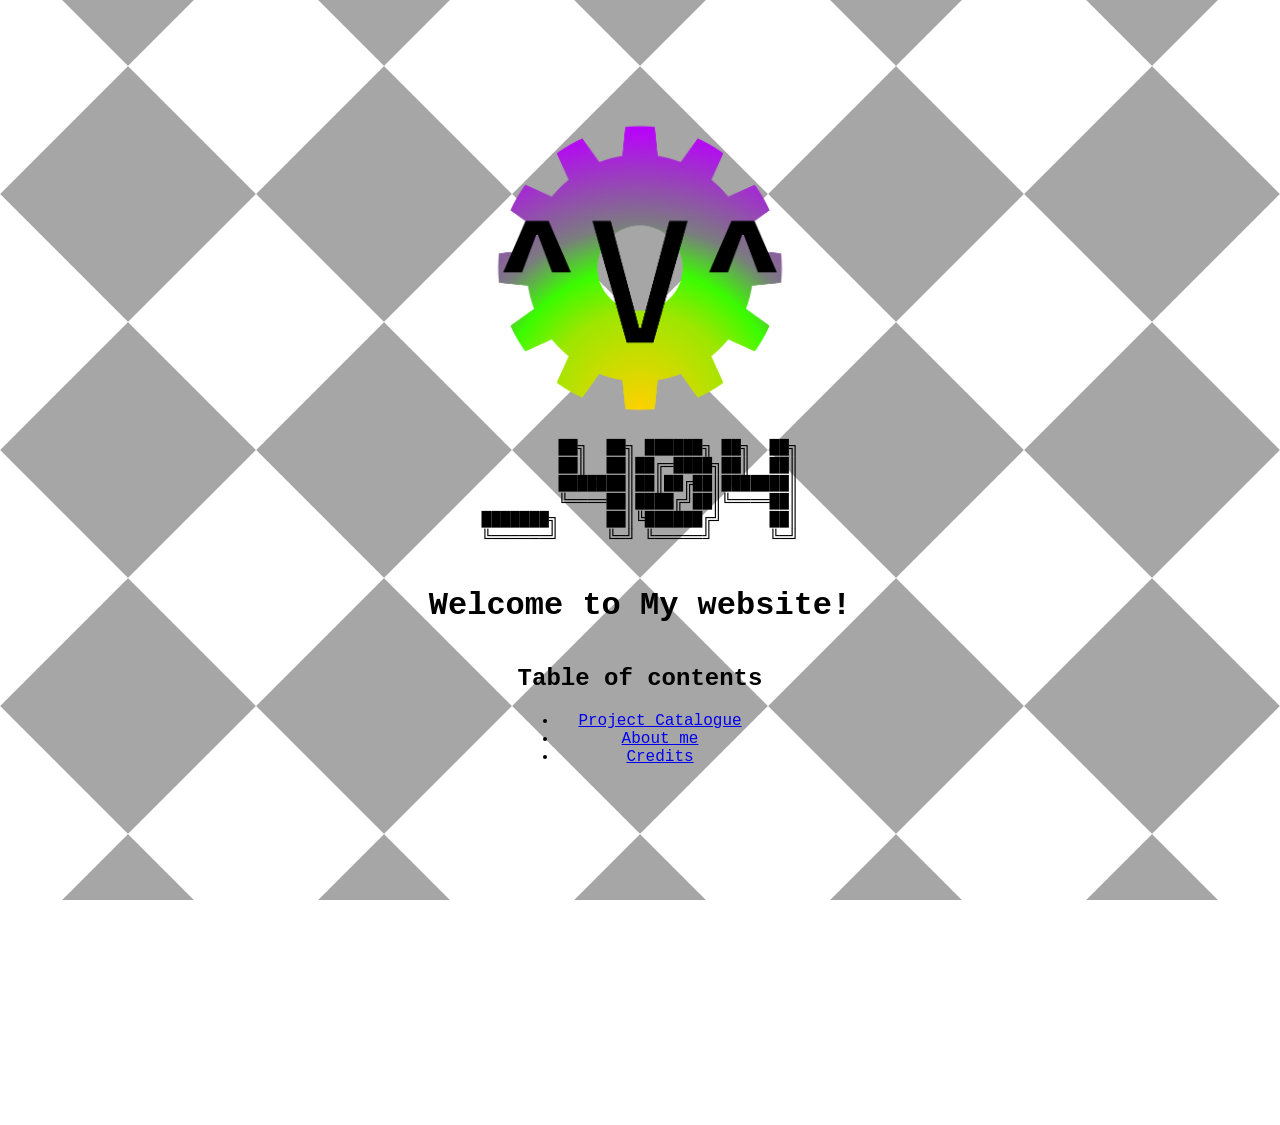
<file: index.html>
<!DOCTYPE html>
<html lang="en">
<head>
    <meta charset="UTF-8">
    <meta name="viewport" content="width=device-width, initial-scale=1.0">
    <title>_404</title>
    <link rel="icon" href="./Images/Blank_404.icon_3.ico" type="image/x-icon">
    <link rel="stylesheet" href="./default-style.css">
</head>
<body>
    <!-- Welcome message -->
    <section>
        <img src="./Images/Blank_404.Full_3.png" alt="Profile Picture" size="300" width="300" height="300">
        <pre>
        ██╗  ██╗ ██████╗ ██╗  ██╗
        ██║  ██║██╔═████╗██║  ██║
        ███████║██║██╔██║███████║
        ╚════██║████╔╝██║╚════██║
███████╗     ██║╚██████╔╝     ██║
╚══════╝     ╚═╝ ╚═════╝      ╚═╝
        </pre>
        <h1>Welcome to My website!</h1>
    </section> 
    <!-- end -->

    <!-- Table of contents -->
    <section>
        <h2>Table of contents</h2>
        <ul>
            <li><a href="./Pages/catalogue.html">Project Catalogue</a></li>
            <li><a href="./Pages/about_me.html">About me</a></li>
            <li><a href="./Pages/credits.html">Credits</a></li>
        </ul>
    </section>
    <!-- end -->
</body>
</html>
</file>
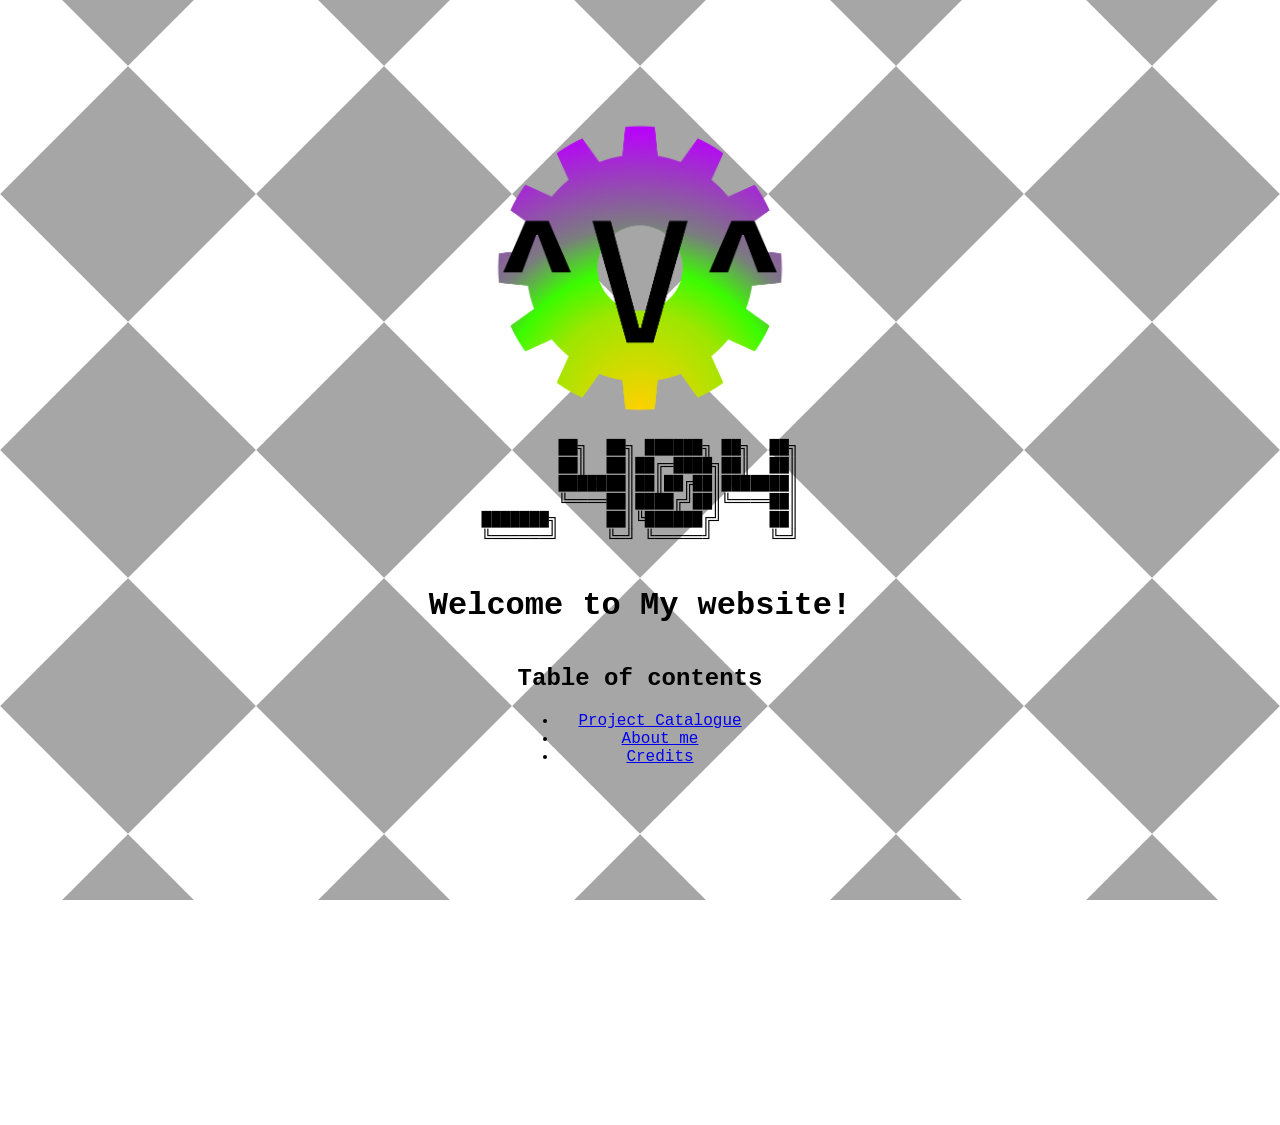
<file: Pages/index.html>
<!DOCTYPE html>
<html lang="en">
<head>
    <meta charset="UTF-8">
    <meta name="viewport" content="width=device-width, initial-scale=1.0">
    <title>_404</title>
    <link rel="stylesheet" href="../default-style.css">
</head>
<body>
    <!-- Welcome message -->
    <section>
        <img src="../Images/Blank_404.Full_3.png" alt="Profile Picture" size="300" width="300" height="300">
        <pre>
        ██╗  ██╗ ██████╗ ██╗  ██╗
        ██║  ██║██╔═████╗██║  ██║
        ███████║██║██╔██║███████║
        ╚════██║████╔╝██║╚════██║
███████╗     ██║╚██████╔╝     ██║
╚══════╝     ╚═╝ ╚═════╝      ╚═╝
        </pre>
        <h1>Welcome to My website!</h1>
    </section> 
    <!-- end -->

    <!-- Table of contents -->
    <section>
        <h2>Table of contents</h2>
        <ul>
            <li><a href="../Pages/catalogue.html">Project Catalogue</a></li>
            <li><a href="../Pages/about_me.html">About me</a></li>
            <li><a href="../Pages/credits.html">Credits</a></li>
    </section>
    <!-- end -->
</body>
</html>
</file>
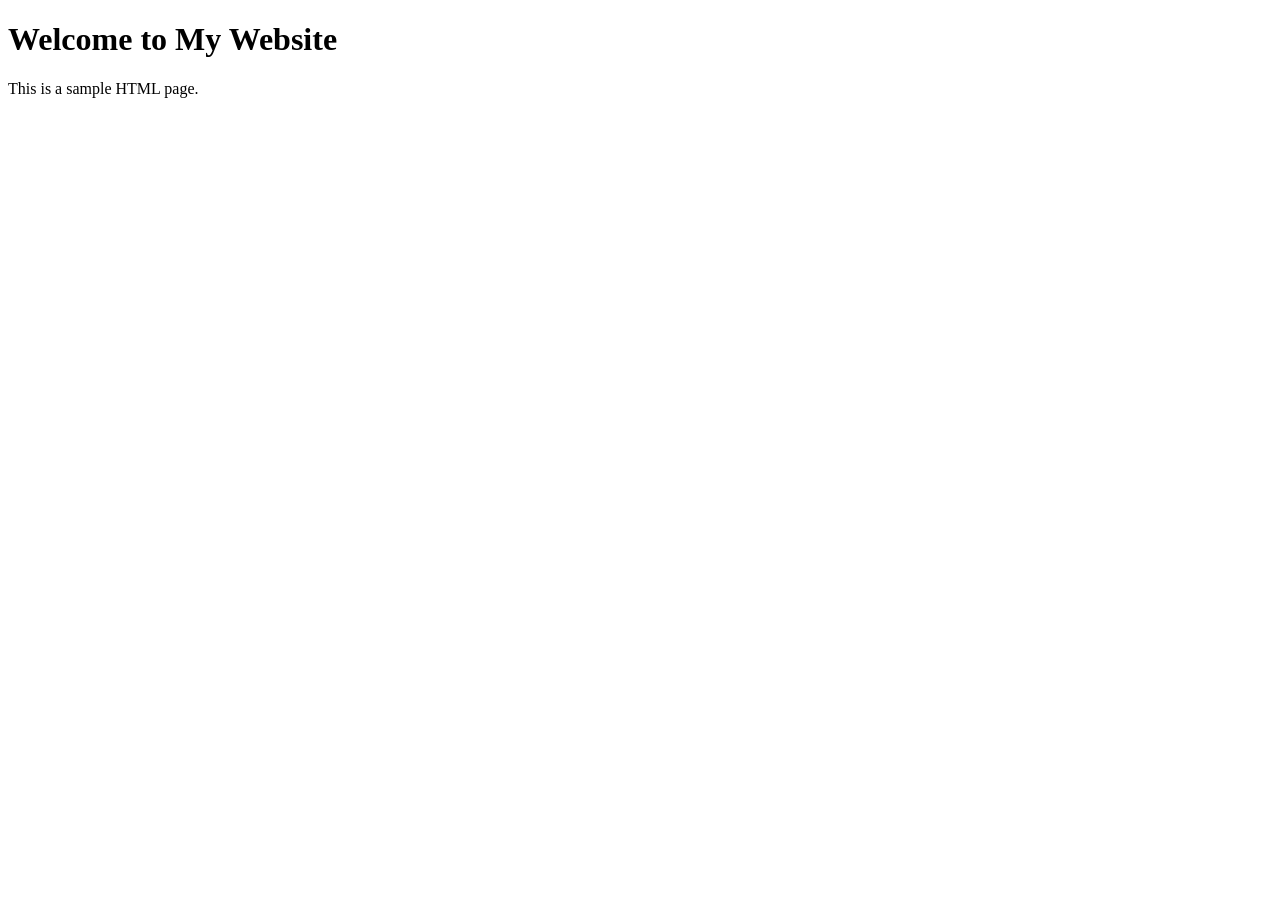
<file: about_me.html>
<!DOCTYPE html>
<html lang="en">
<head>
    <meta charset="UTF-8">
    <meta name="viewport" content="width=device-width, initial-scale=1.0">
    <title>My Website</title>
</head>
<body>
    <h1>Welcome to My Website</h1>
    <p>This is a sample HTML page.</p>
</body>
</html>
</file>
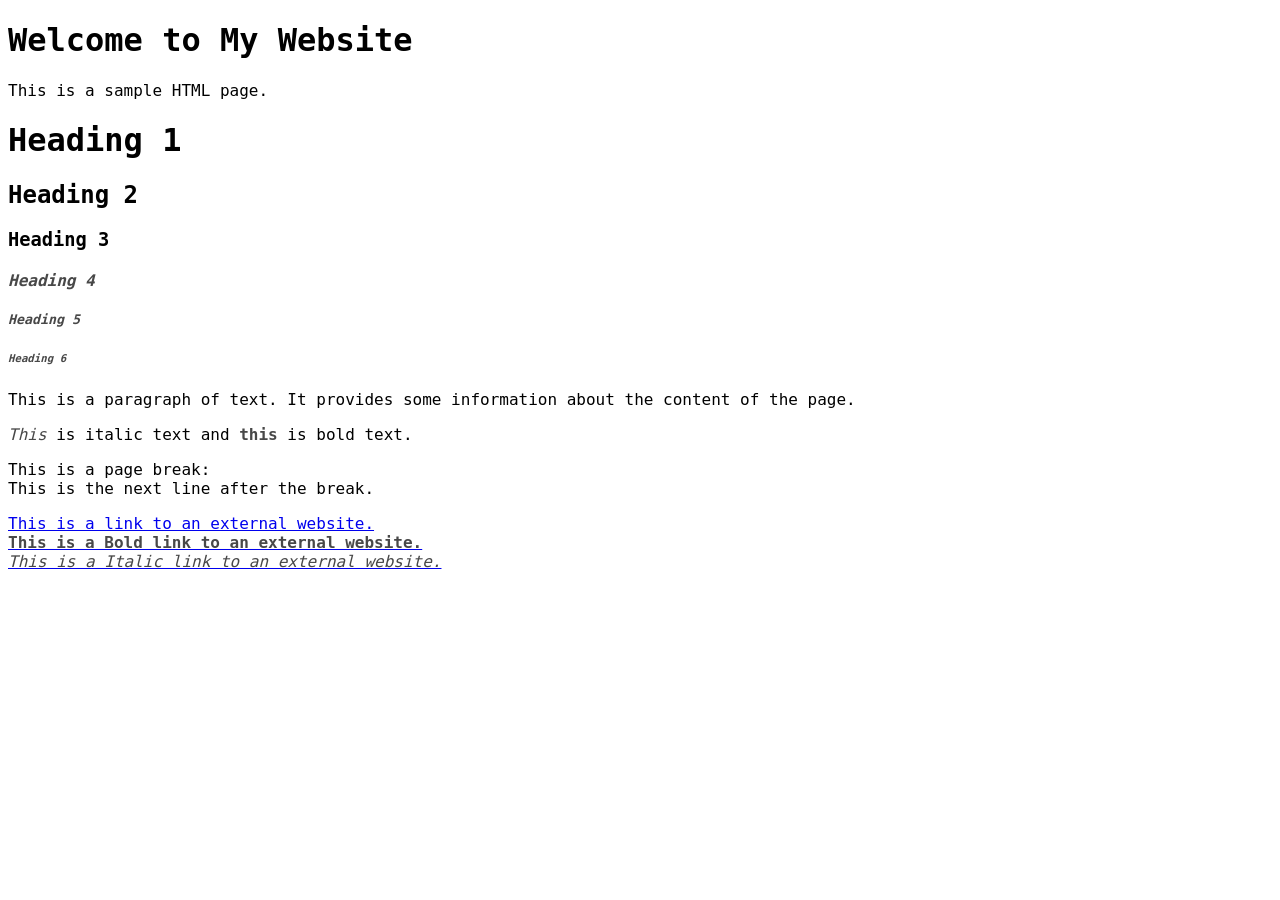
<file: test.html>
<!DOCTYPE html>
<html lang="en">
<head>
    <meta charset="UTF-8">
    <meta name="viewport" content="width=device-width, initial-scale=1.0">
    <title>My Website</title>
    <link rel="stylesheet" href="style.css">
</head>
<body>
    <h1>Welcome to My Website</h1>
    <p>This is a sample HTML page.</p>

    <section>
        <h1>Heading 1</h1>
        <h2>Heading 2</h2>
        <h3>Heading 3</h3>
        <h4>Heading 4</h4>
        <h5>Heading 5</h5>
        <h6>Heading 6</h6>
        <p>This is a paragraph of text. It provides some information about the content of the page.</p>
        <p><i>This</i> is italic text and <b>this</b> is bold text.</p>
        <p>This is a page break: <br> This is the next line after the break.</p>
    </section>
    <section>
        <a href="https://www.example.com">This is a link to an external website.</a><br>
        <a href="https://www.example.com"><b>This is a Bold link to an external website.</b></a><br>
        <a href="https://www.example.com"><i>This is a Italic link to an external website.</i></a>
    </section>
</body>
</html>
</file>
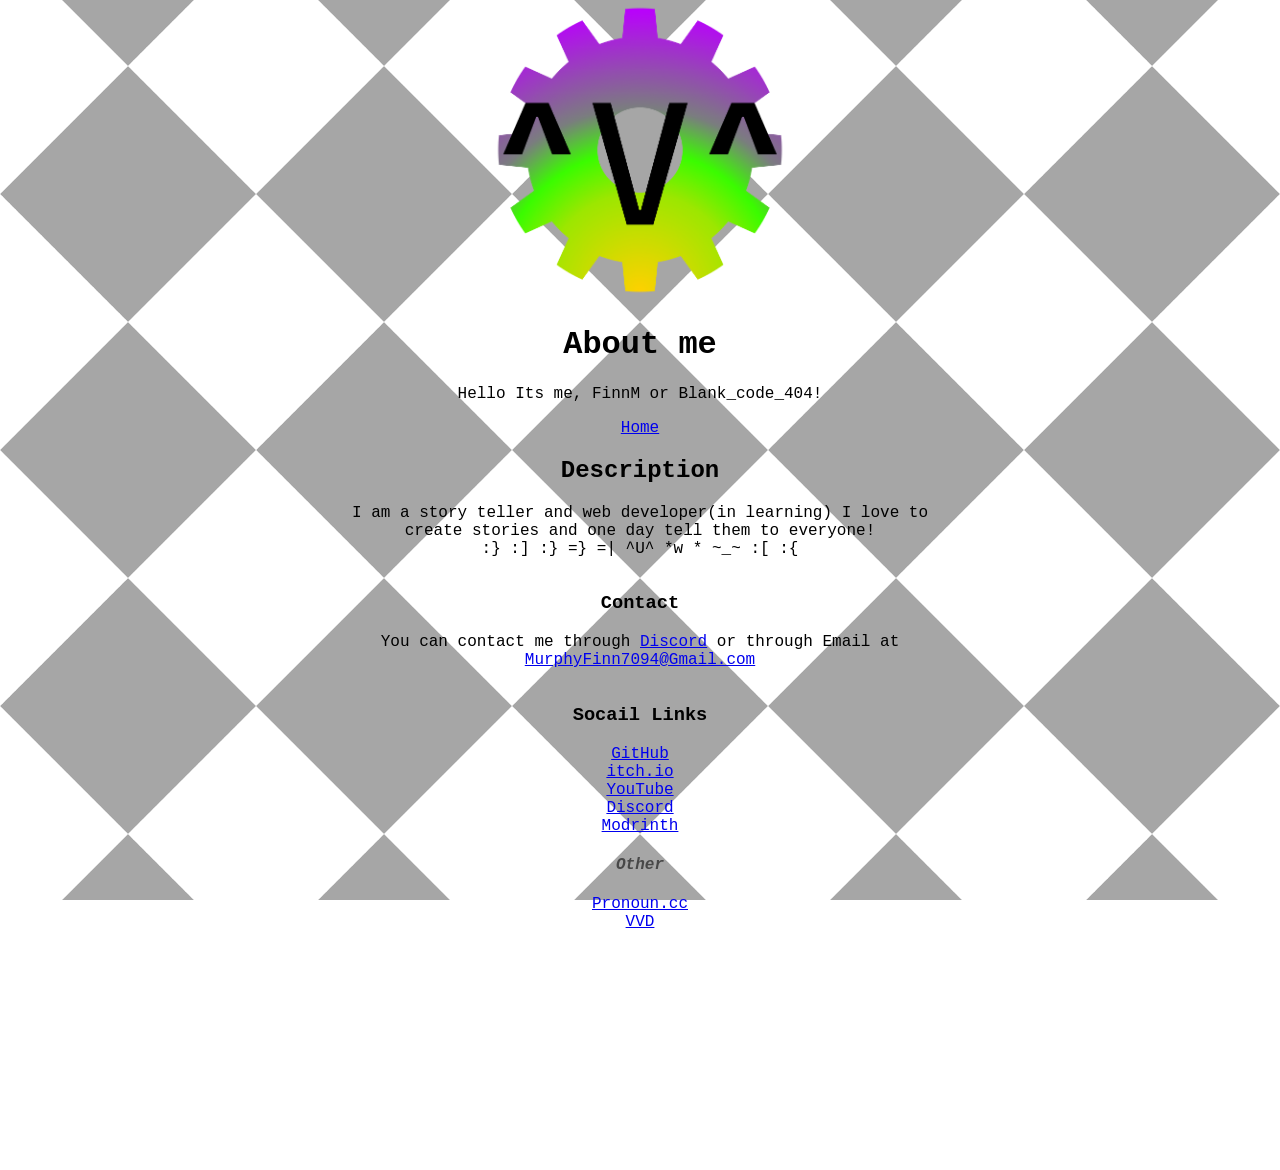
<file: Pages/about_me.html>
<!DOCTYPE html>
<html lang="en">
<head>
    <meta charset="UTF-8">
    <meta name="viewport" content="width=device-width, initial-scale=1.0">
    <title>_404 | About me</title>
    <link rel="icon" href="../Images/Blank_404.icon_3.ico" type="image/x-icon">
    <link rel="stylesheet" href="../default-style.css">
</head>
<body>
    <!-- Welcome Message -->
    <section>
        <img src="../Images/Blank_404.Full_3.png" alt="Profile Picture" size="300" width="300" height="300">
        <h1>About me</h1>
        <p>Hello Its me, FinnM or Blank_code_404!</p>
    </section>
    <!-- end -->
     
    <a href="../index.html">Home</a>

    <!-- Desctiption -->
    <section>
        <h2>Description</h2>
        <p>I am a story teller and web developer(in learning) I love to create stories and one day tell them to everyone!<br>:} :] :} =} =| ^U^ *w * ~_~ :[ :{</p>
    </section>
    <!-- end -->

    <!-- Contact -->
    <section>
        <h3>Contact</h3>
        <p>You can contact me through <a href="https://discord.dog/errer-code-404" target="_blank" >Discord</a> or through Email at <a href="mailto:murphyfinn7094@gmail.com">MurphyFinn7094@Gmail.com</a></p>
    </section>
    <!-- end -->

    <!-- Socail Links -->
    <section>
        <h3>Socail Links</h3>
        <a href="https://github.com/Blank404704" target="_blank" >GitHub</a><br>
        <a href="https://blank-404.itch.io" target="_blank" >itch.io</a><br>
        <a href="https://www.youtube.com/@Blank_7094" target="_blank" >YouTube</a><br>
        <a href="https://discord.dog/errer-code-404" target="_blank" >Discord</a><br>
        <a href="https://modrinth.com/user/Blank_404" target="_blank" >Modrinth</a><br>

        <H4>Other</H4>
        <a href="https://pronouns.cc/@Blank_404.7094" target="_blank" >Pronoun.cc</a><br>
        <a href="https://vvd.world/@murphyfinn7094" target="_blank" >VVD</a><br>
    </section>
    <!-- end -->
</body>
</html>
</file>
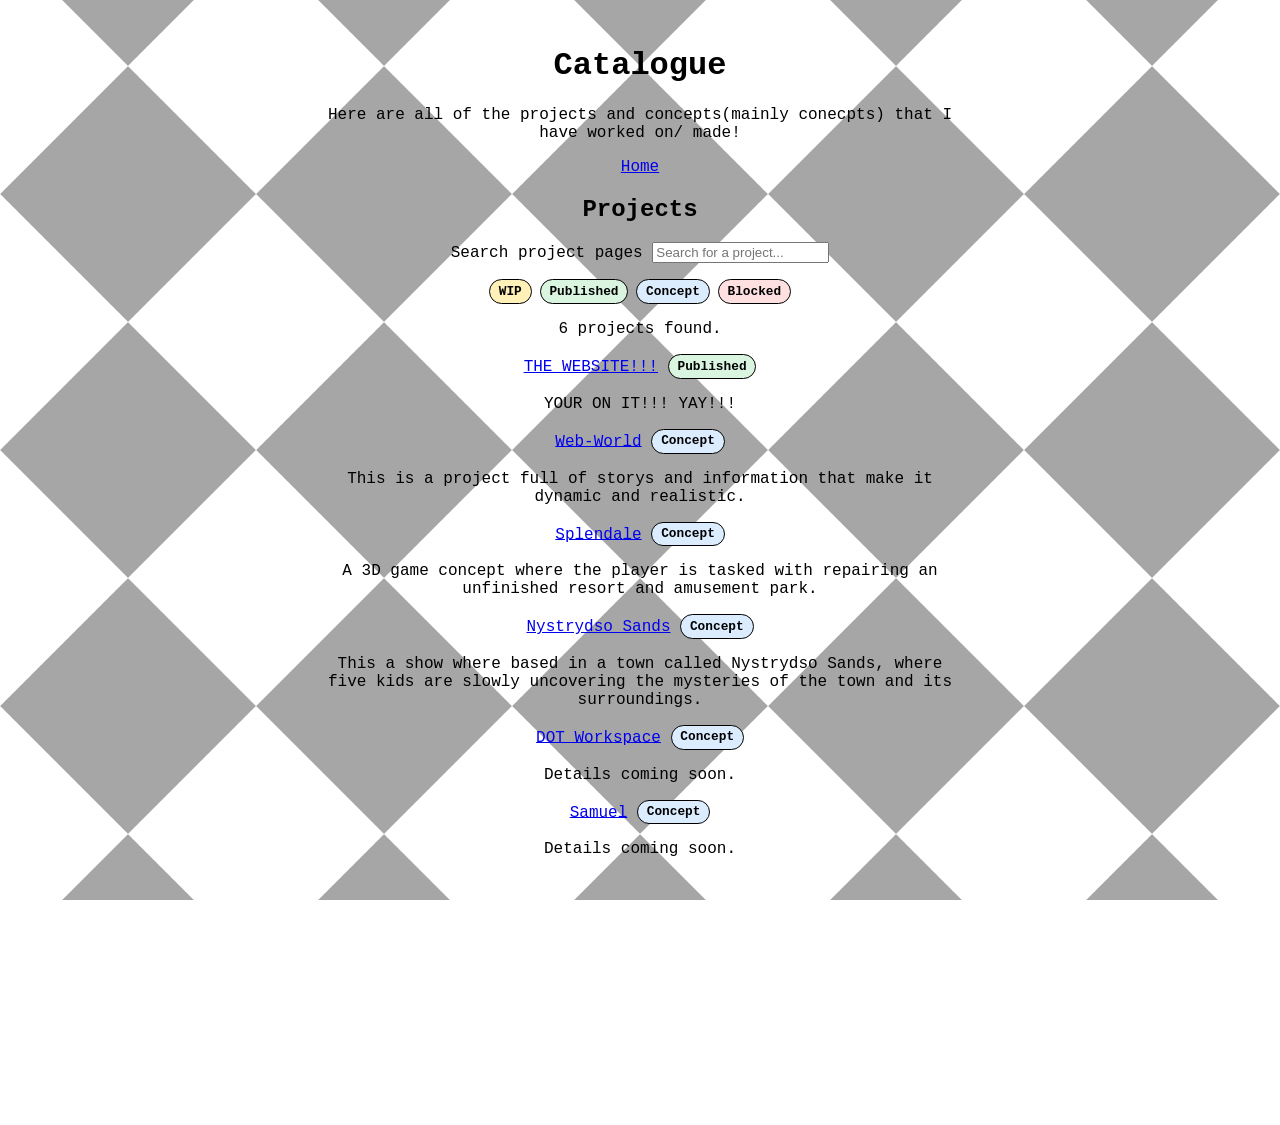
<file: Pages/catalogue.html>
<!DOCTYPE html>
<html lang="en">
<head>
    <meta charset="UTF-8">
    <meta name="viewport" content="width=device-width, initial-scale=1.0">
    <title>_404 | Catalogue</title>
    <link rel="icon" href="../Images/Blank_404.icon_3.ico" type="image/x-icon">
    <link rel="stylesheet" href="../default-style.css">
</head>
<body>
    <!-- Welcome Message -->
    <section>
        <h1>Catalogue</h1>
        <p>Here are all of the projects and concepts(mainly conecpts) that I have worked on/ made!</p>
    </section>
    <!-- end -->

    <a href="../index.html">Home</a>

    <!-- Project Search -->
    <section>
        <h2>Projects</h2>
        <form id="project-search">
            <label for="project-query">Search project pages</label>
            <input id="project-query" type="search" placeholder="Search for a project...">
        </form>
        <ul class="project-status-legend" aria-label="Project status legend">
            <li><span class="project-status project-status--wip">WIP</span></li>
            <li><span class="project-status project-status--published">Published</span></li>
            <li><span class="project-status project-status--concept">Concept</span></li>
            <li><span class="project-status project-status--blocked">Blocked</span></li>
        </ul>
        <p id="project-search-status" aria-live="polite">Loading projects...</p>
        <p id="project-results"></p>
        <script src="../search.js" defer></script>
    </section>
    <!-- end -->
</body>
</html>
</file>
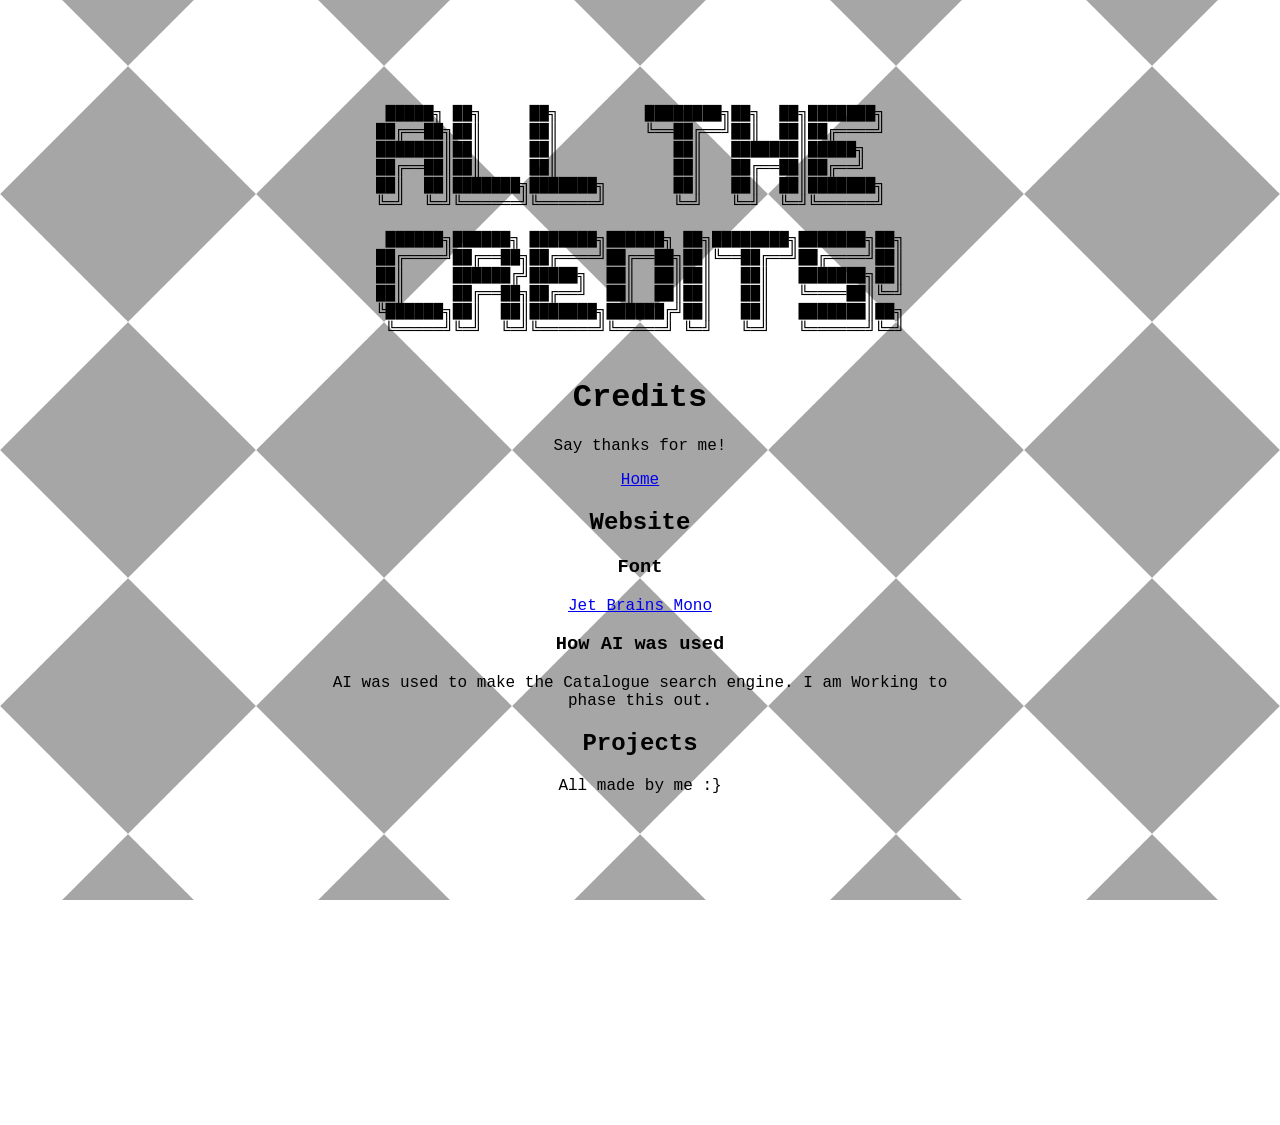
<file: Pages/credits.html>
<!DOCTYPE html>
<html lang="en">
<head>
    <meta charset="UTF-8">
    <meta name="viewport" content="width=device-width, initial-scale=1.0">
    <title>_404 | Credits</title>
    <link rel="icon" href="../Images/Blank_404.icon_3.ico" type="image/x-icon">
    <link rel="stylesheet" href="../default-style.css">
</head>
<body>
    <!-- Welcome Message-->
    <section>
        <pre>
 █████╗ ██╗     ██╗         ████████╗██╗  ██╗███████╗  
██╔══██╗██║     ██║         ╚══██╔══╝██║  ██║██╔════╝  
███████║██║     ██║            ██║   ███████║█████╗    
██╔══██║██║     ██║            ██║   ██╔══██║██╔══╝    
██║  ██║███████╗███████╗       ██║   ██║  ██║███████╗  
╚═╝  ╚═╝╚══════╝╚══════╝       ╚═╝   ╚═╝  ╚═╝╚══════╝  
                                                       
 ██████╗██████╗ ███████╗██████╗ ██╗████████╗███████╗██╗
██╔════╝██╔══██╗██╔════╝██╔══██╗██║╚══██╔══╝██╔════╝██║
██║     ██████╔╝█████╗  ██║  ██║██║   ██║   ███████╗██║
██║     ██╔══██╗██╔══╝  ██║  ██║██║   ██║   ╚════██║╚═╝
╚██████╗██║  ██║███████╗██████╔╝██║   ██║   ███████║██╗
 ╚═════╝╚═╝  ╚═╝╚══════╝╚═════╝ ╚═╝   ╚═╝   ╚══════╝╚═╝
        </pre>
        <h1>Credits</h1>
        <p>Say thanks for me!</p>
    </section>
    <!-- end -->

    <a href="../index.html">Home</a>

    <!-- Credits -->
    <section>
        <h2>Website</h2>
        <h3>Font</h3>
        <a href="https://fonts.google.com/specimen/JetBrains+Mono?preview.layout=grid&query=JetBrains+Mono" target="_blank">Jet Brains Mono</a>
        <h3>How AI was used</h3>
        <p>AI was used to make the Catalogue search engine. I am Working to phase this out.</p>
        <h2>Projects</h2>
        <p>All made by me :}</p>
    </section>
    <!-- end -->
</body>
</html>
</file>
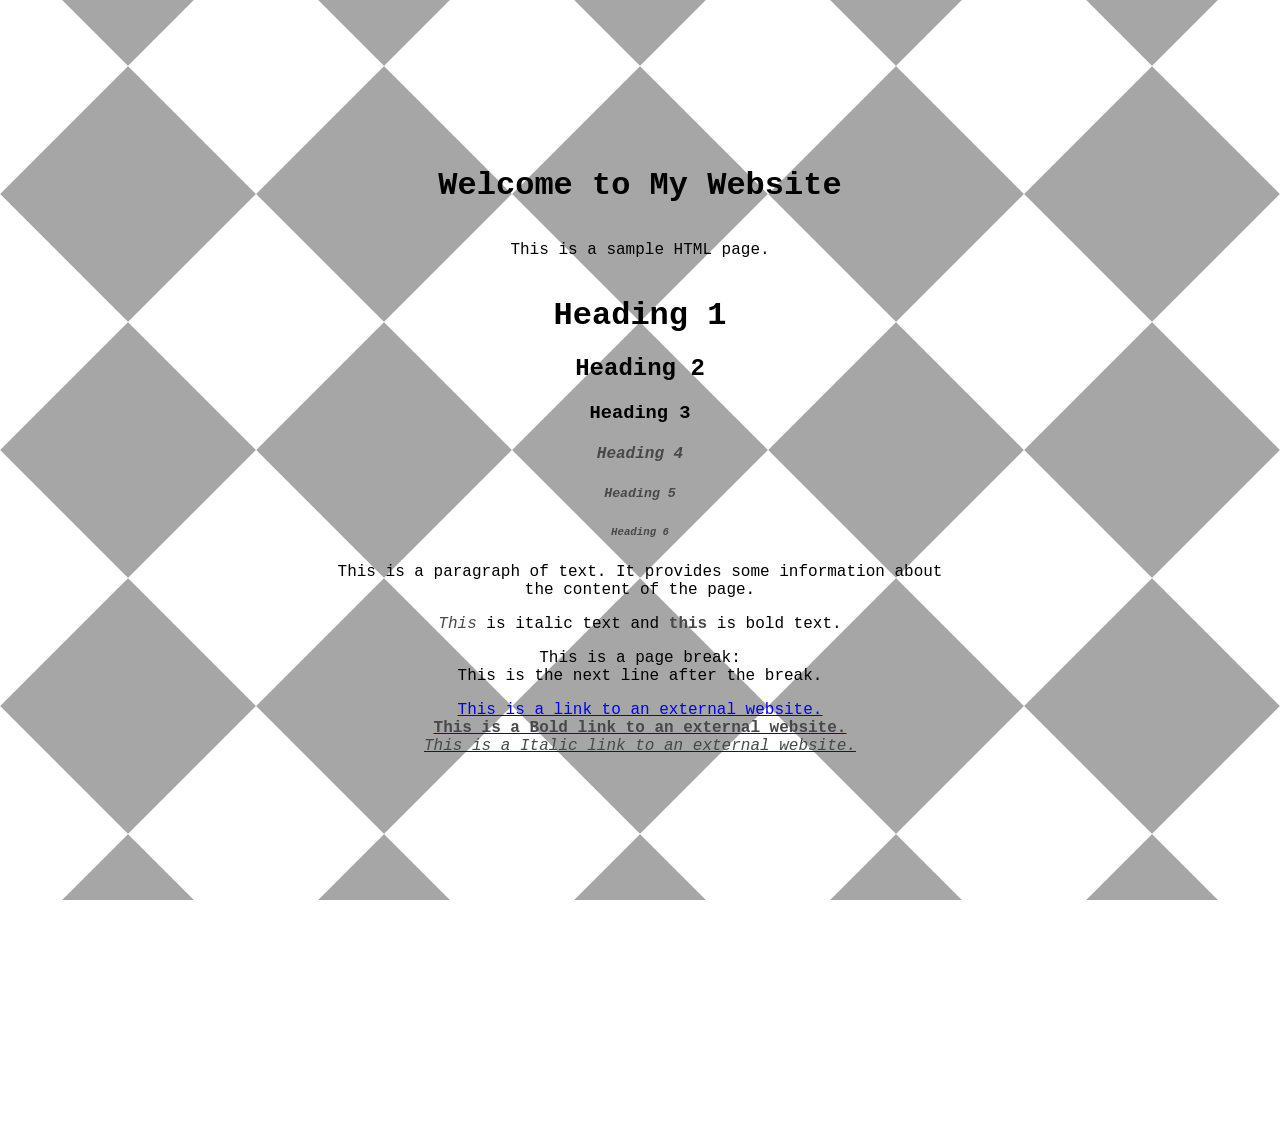
<file: Pages/test.html>
<!DOCTYPE html>
<html lang="en">
<head>
    <meta charset="UTF-8">
    <meta name="viewport" content="width=device-width, initial-scale=1.0">
    <title>My Website</title>
    <link rel="icon" href="../Images/Blank_404.icon_3.ico" type="image/x-icon">
    <link rel="stylesheet" href="../default-style.css">
    <style>
        body {
            text-align: center;
            
        }
    </style>
</head>
<body>
    <h1>Welcome to My Website</h1>
    <p>This is a sample HTML page.</p>

    <section>
        <h1>Heading 1</h1>
        <h2>Heading 2</h2>
        <h3>Heading 3</h3>
        <h4>Heading 4</h4>
        <h5>Heading 5</h5>
        <h6>Heading 6</h6>
        <p>This is a paragraph of text. It provides some information about the content of the page.</p>
        <p><i>This</i> is italic text and <b>this</b> is bold text.</p>
        <p>This is a page break: <br> This is the next line after the break.</p>
    </section>
    <section>
        <a href="https://www.example.com">This is a link to an external website.</a><br>
        <a href="https://www.example.com"><b>This is a Bold link to an external website.</b></a><br>
        <a href="https://www.example.com"><i>This is a Italic link to an external website.</i></a>
    </section>
</body>
</html>
</file>
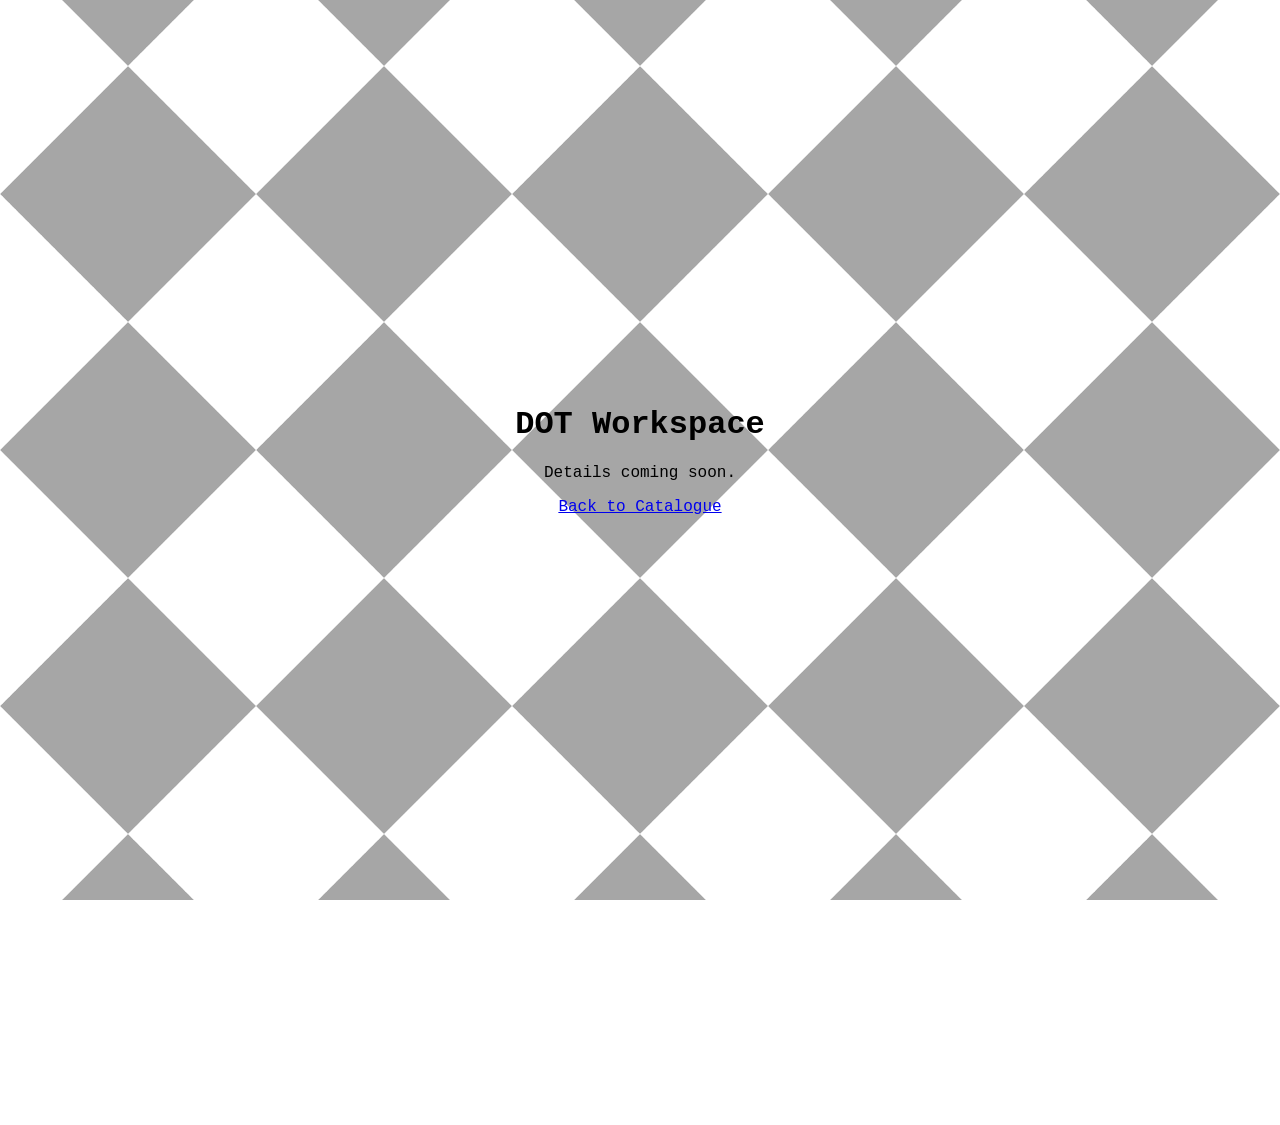
<file: Pages/Projects/DOTWork.html>
<!DOCTYPE html>
<html lang="en">
<head>
    <meta charset="UTF-8">
    <meta name="viewport" content="width=device-width, initial-scale=1.0">
    <title>Projects 4</title>
    <link rel="icon" href="../../Images/Blank_404.icon_3.ico" type="image/x-icon">
    <link rel="stylesheet" href="../../default-style.css">
</head>
<body>
    <section>
        <h1>DOT Workspace</h1>
        <p>Details coming soon.</p>
        <a href="../catalogue.html">Back to Catalogue</a>
    </section>
</body>
</html>
</file>
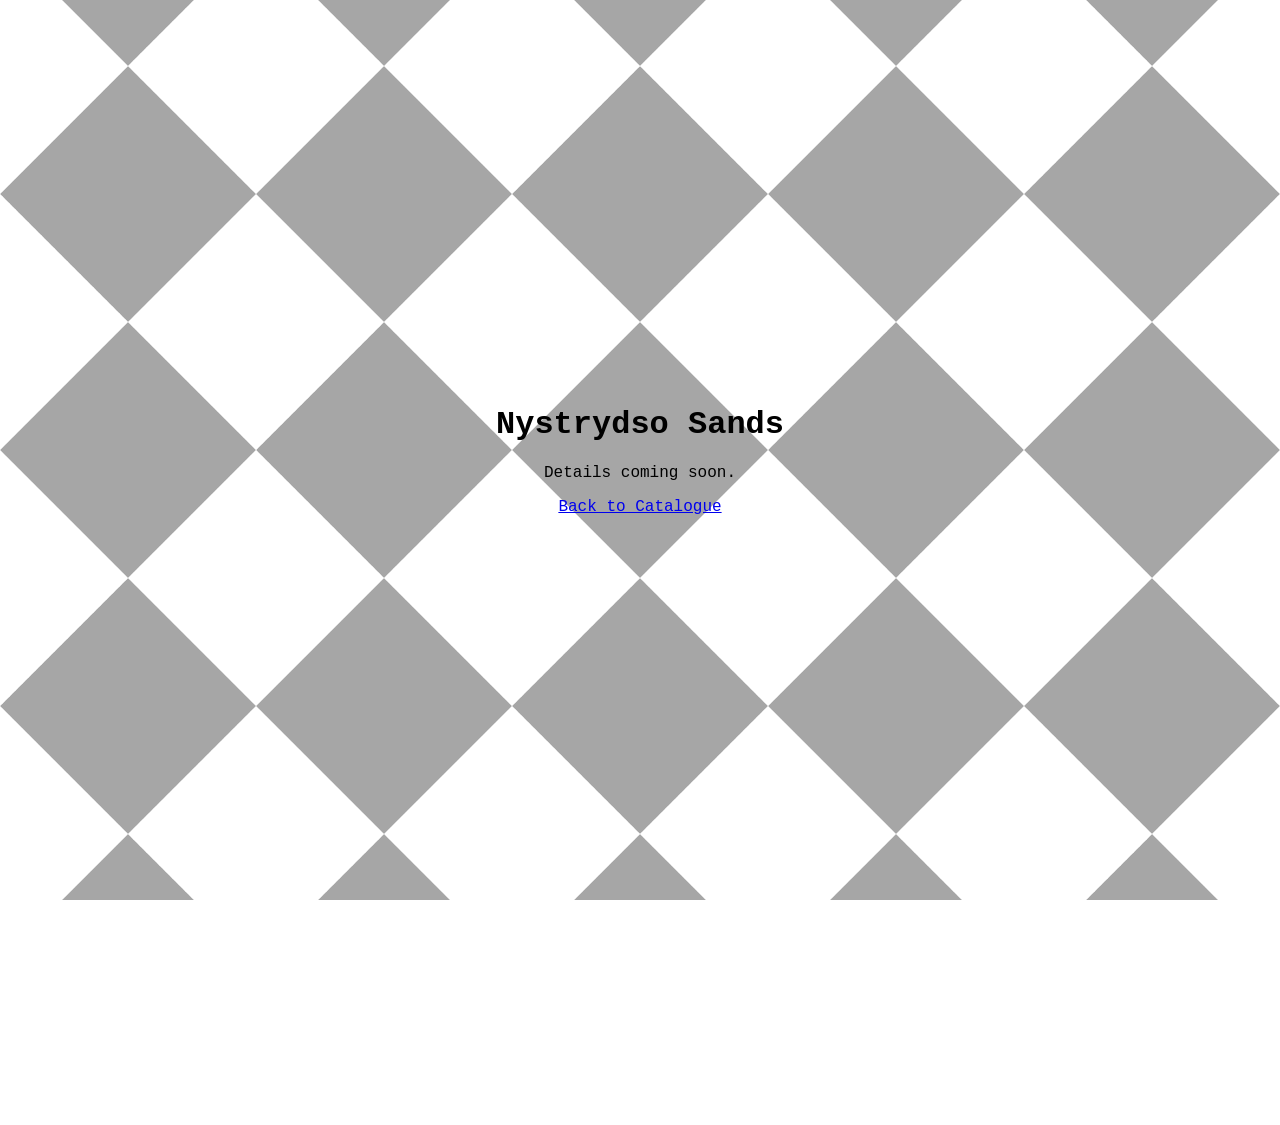
<file: Pages/Projects/Nytrydso.html>
<!DOCTYPE html>
<html lang="en">
<head>
    <meta charset="UTF-8">
    <meta name="viewport" content="width=device-width, initial-scale=1.0">
    <title>Projects 3</title>
    <link rel="icon" href="../../Images/Blank_404.icon_3.ico" type="image/x-icon">
    <link rel="stylesheet" href="../../default-style.css">
</head>
<body>
    <section>
        <h1>Nystrydso Sands</h1>
        <p>Details coming soon.</p>
        <a href="../catalogue.html">Back to Catalogue</a>
    </section>
</body>
</html>
</file>
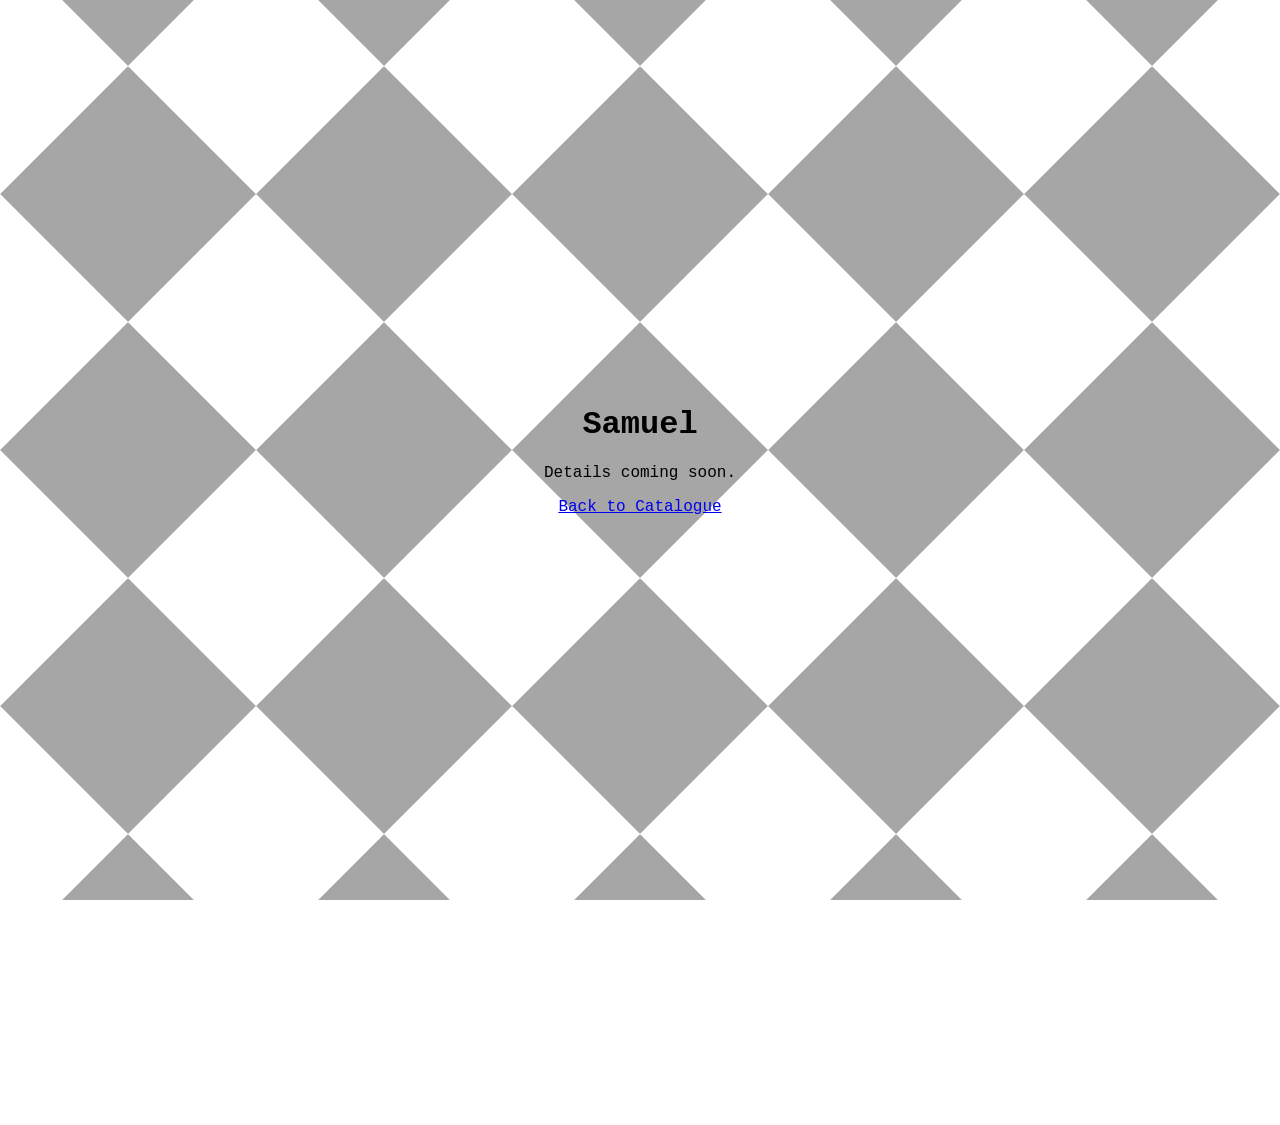
<file: Pages/Projects/Samuel.html>
<!DOCTYPE html>
<html lang="en">
<head>
    <meta charset="UTF-8">
    <meta name="viewport" content="width=device-width, initial-scale=1.0">
    <title>Project 1</title>
    <link rel="icon" href="../../Images/Blank_404.icon_3.ico" type="image/x-icon">
    <link rel="stylesheet" href="../../default-style.css">
</head>
<body>
    <section>
        <h1>Samuel</h1>
        <p>Details coming soon.</p>
        <a href="../catalogue.html">Back to Catalogue</a>
    </section>
</body>
</html>
</file>
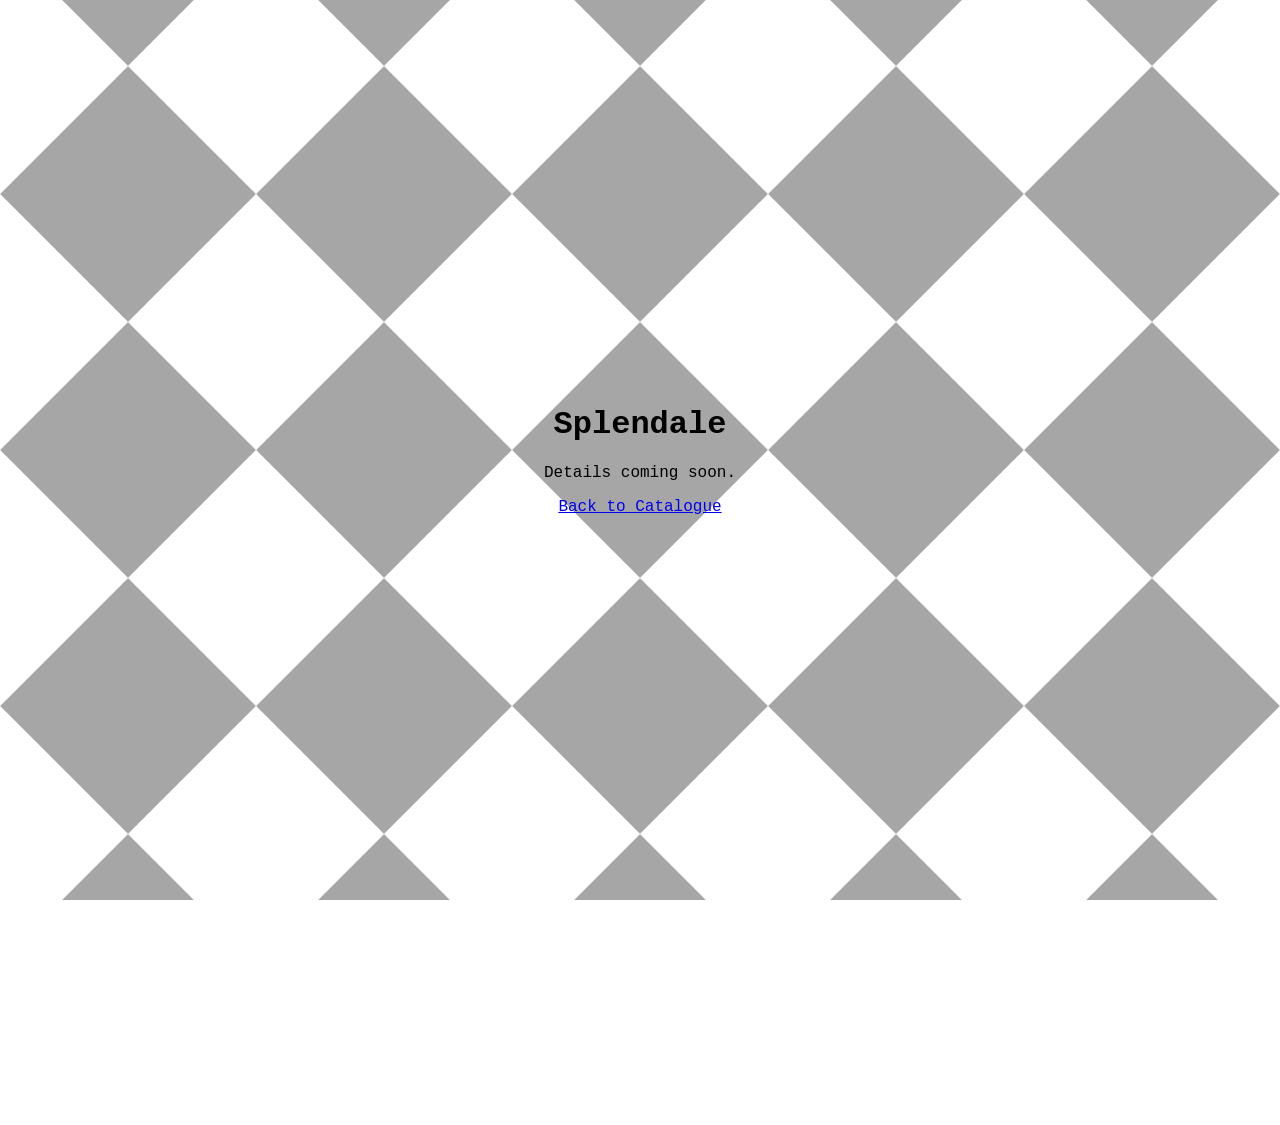
<file: Pages/Projects/Splendale.html>
<!DOCTYPE html>
<html lang="en">
<head>
    <meta charset="UTF-8">
    <meta name="viewport" content="width=device-width, initial-scale=1.0">
    <title>Project 2</title>
    <link rel="icon" href="../../Images/Blank_404.icon_3.ico" type="image/x-icon">
    <link rel="stylesheet" href="../../default-style.css">
</head>
<body>
    <section>
        <h1>Splendale</h1>
        <p>Details coming soon.</p>
        <a href="../catalogue.html">Back to Catalogue</a>
    </section>
</body>
</html>
</file>
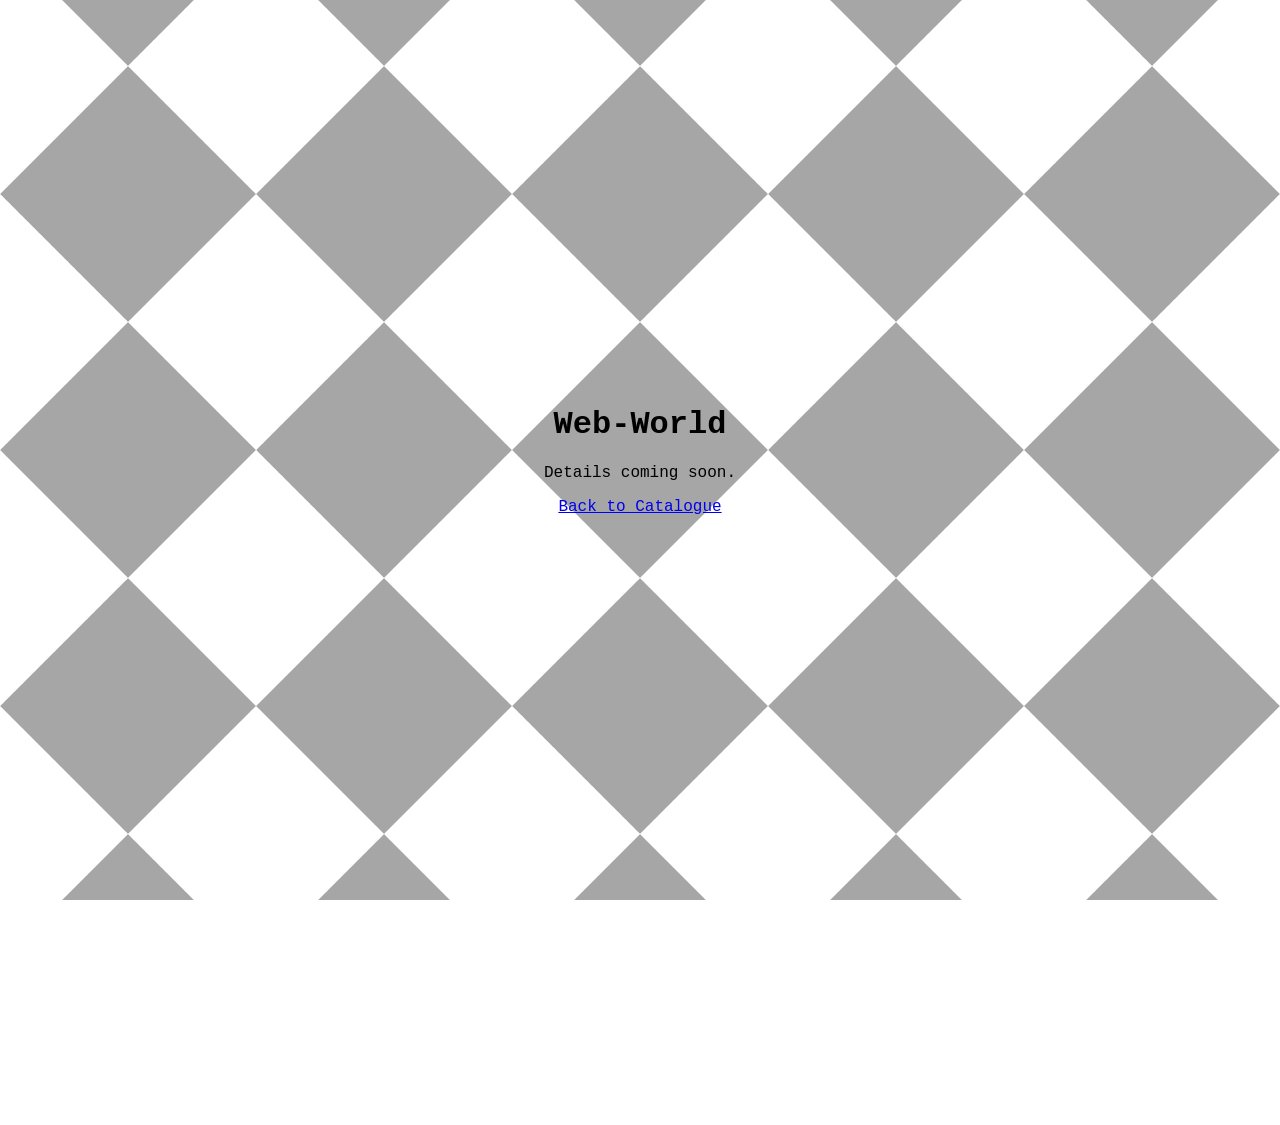
<file: Pages/Projects/WebW.html>
<!DOCTYPE html>
<html lang="en">
<head>
    <meta charset="UTF-8">
    <meta name="viewport" content="width=device-width, initial-scale=1.0">
    <title>Project 1</title>
    <link rel="icon" href="../../Images/Blank_404.icon_3.ico" type="image/x-icon">
    <link rel="stylesheet" href="../../default-style.css">
</head>
<body>
    <section>
        <h1>Web-World</h1>
        <p>Details coming soon.</p>
        <a href="../catalogue.html">Back to Catalogue</a>
    </section>
</body>
</html>
</file>
<file: default-style.css>
/* Deafult Styles*/
html {
    display: block;
}

body {
    display: flex;
    min-height: calc(100vh + 25vh);
    padding-bottom: 25vh;
    box-sizing: border-box;
    margin: 0;
    flex-direction: column;
    justify-content: center;
    align-items: center;
    color: #000;
    font-family: JetBrains Mono, monospace;
    font-size: 16px;
    line-height: normal;
    background-image: linear-gradient(rgba(255, 255, 255, 0.65), rgba(255, 255, 255, 0.65)), url("./Images/Banner.png");
    background-position: center;
    background-size: cover;
    background-attachment: fixed;
    text-align: center;
}

section {
    display: block;
    max-width: 50%;
    box-sizing: border-box;
    overflow-wrap: anywhere;
}

pre {
    max-width: 100%;
    white-space: pre-wrap;
    overflow-wrap: anywhere;
}

/* Headings */
h1,
h2,
h3 {
    color: #000000;
    display: block;
    font-weight: bold;
}
h4,
h5,
h6 {
    color: #484848;
    display: block;
    font-weight: bold;
    font-style: italic;
}

h1 {
    margin-block: 0.67em;
    font-size: 2em;
}

h2 {
    margin-block: 0.83em;
    font-size: 1.5em;
}

h3 {
    margin-block: 1em;
    font-size: 1.17em;
}

h4 {
    margin-block: 1.33em;
    font-size: 1em;
}

h5 {
    margin-block: 1.67em;
    font-size: 0.83em;
}

h6 {
    margin-block: 2.33em;
    font-size: 0.67em;
}

p {
    display: block;
    margin-block: 1em;
}

/* Text formatting */
b,
strong {
    font-weight: bold;
    color: #484848;
}

i,
em {
    font-style: italic;
    color: #484848;
}

/* Links */
a:link {
    color: #0000ee;
}

a:visited {
    color: #0000aa;
}

a:active {
    color: #ff0000;
}

/* Project statuses */
.project-status-legend {
    display: flex;
    flex-wrap: wrap;
    justify-content: center;
    gap: 0.5rem;
    padding: 0;
    list-style: none;
}

.project-status {
    display: inline-block;
    padding: 0.15rem 0.55rem;
    border: 1px solid currentColor;
    border-radius: 999px;
    font-size: 0.8em;
    font-weight: bold;
    line-height: 1.4;
    vertical-align: middle;
}

.project-status--wip {
    color: #000000;
    background-color: #fff1b8;
}

.project-status--published {
    color: #000000;
    background-color: #d9f4df;
}

.project-status--concept {
    color: #000000;
    background-color: #dcecff;
}

.project-status--blocked {
    color: #000000;
    background-color: #ffe0e0;
}
</file>
<file: style.css>
/* Deafult Styles*/
html {
    display: block;
}

body {
    display: block;
    margin: 8px;
    color: #000;
    background-color: #fff;
    font-family: JetBrains Mono, monospace;
    font-size: 16px;
    line-height: normal;
}

section {
    display: block;
}

/* Headings */
h1,
h2,
h3 {
    color: #000000;
    display: block;
    font-weight: bold;
}
h4,
h5,
h6 {
    color: #484848;
    display: block;
    font-weight: bold;
    font-style: italic;
}

h1 {
    margin-block: 0.67em;
    font-size: 2em;
}

h2 {
    margin-block: 0.83em;
    font-size: 1.5em;
}

h3 {
    margin-block: 1em;
    font-size: 1.17em;
}

h4 {
    margin-block: 1.33em;
    font-size: 1em;
}

h5 {
    margin-block: 1.67em;
    font-size: 0.83em;
}

h6 {
    margin-block: 2.33em;
    font-size: 0.67em;
}

p {
    display: block;
    margin-block: 1em;
}

/* Links */
a:link {
    color: #0000ee;
}

a:visited {
    color: #0000aa;
}

a:active {
    color: #ff0000;
}

/* Text formatting */
b,
strong {
    font-weight: bold;
    color: #484848;
}

i,
em {
    font-style: italic;
    color: #484848;
}
</file>
